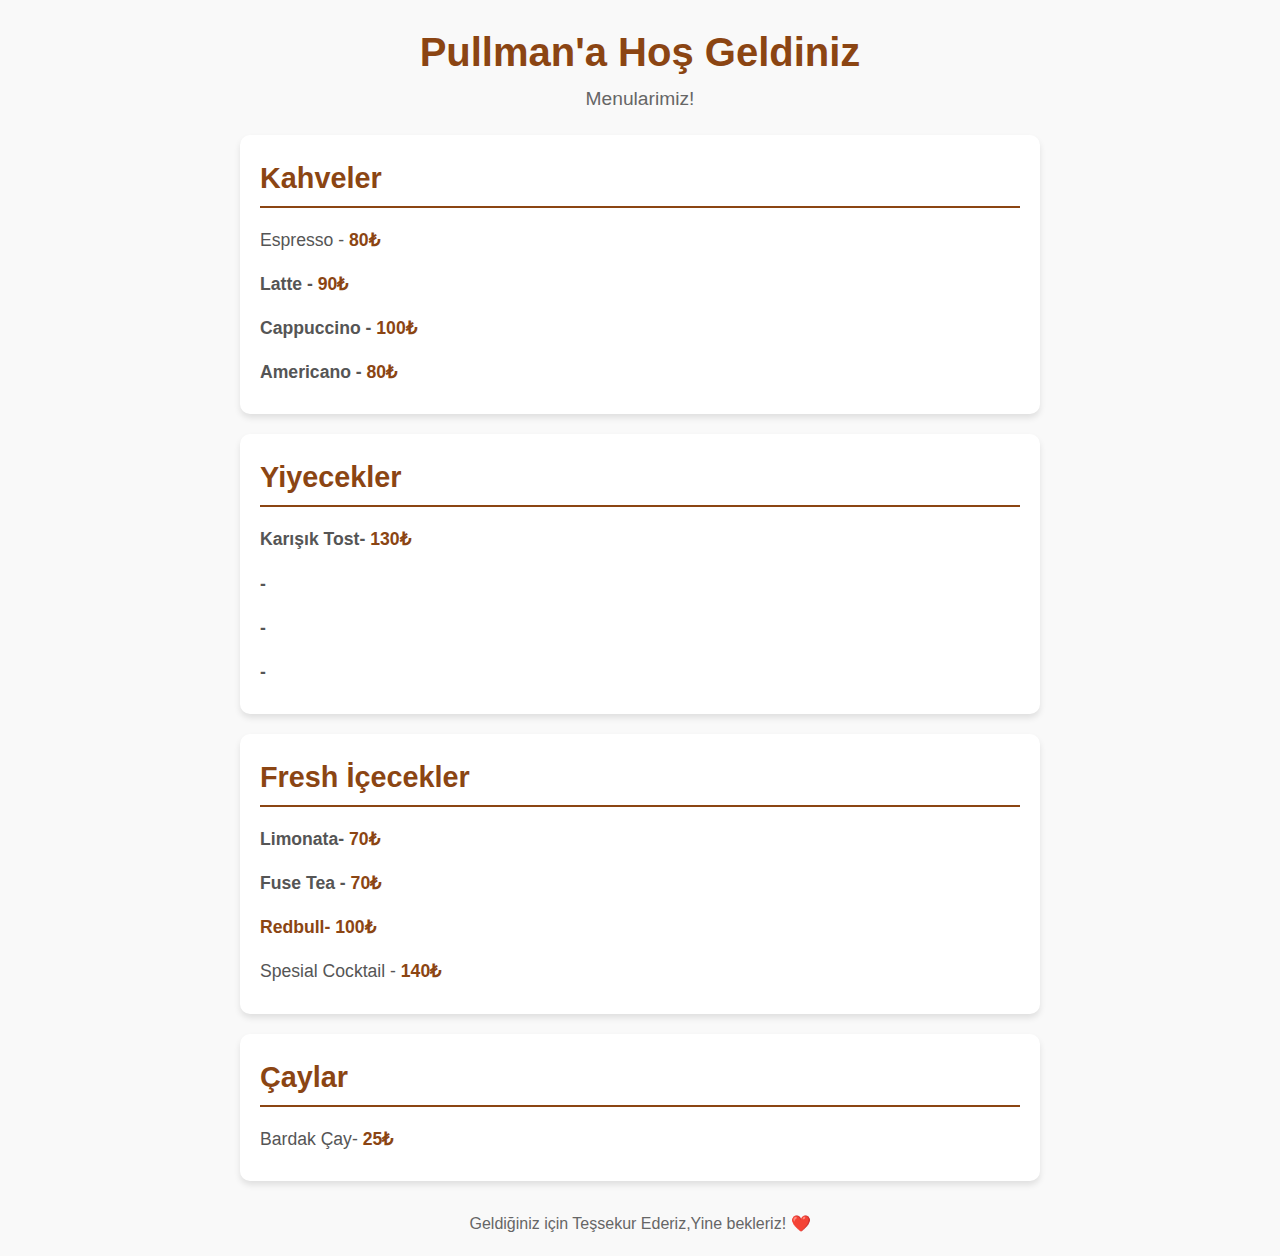
<file: index.html>
<!DOCTYPE html>
<html lang="id">
<head>
    <meta charset="UTF-8">
    <meta name="viewport" content="width=device-width, initial-scale=1.0">
    <title>Menu Digital Kafe Kami</title>
    <link rel="stylesheet" href="styles.css">
</head>
<body>
    <header>
        <h1>Pullman'a Hoş Geldiniz</h1>
        <p>Menularimiz!</p>
    </header>

    <section class="menu">
        <!-- Menu Kopi -->
        <div class="menu-category">
            <h2>Kahveler</h2>
            <ul>
                <li>Espresso - <strong> 80₺</li>
                <li>Latte - <strong>90₺</strong></li>
                <li>Cappuccino - <strong>100₺</strong></li>
                <li>Americano - <strong>80₺</strong></li>
            </ul>
        </div>

        <!-- Menu Makanan -->
        <div class="menu-category">
            <h2>Yiyecekler</h2>
            <ul>
                <li>Karışık Tost- <strong>130₺</strong></li>
                <li>- <strong></strong></li>
                <li>- <strong></strong></li>
                <li>- <strong></strong></li>
            </ul>
        </div>

        <!-- Menu Minuman Segar -->
        <div class="menu-category">
            <h2>Fresh İçecekler</h2>
            <ul>
                <li>Limonata- <strong>70₺</strong></li>
                <li>Fuse Tea - <strong>70₺</strong></li>
                <li>Redbull- <strong>100₺</strong></strong></li>
                <li>Spesial Cocktail - <strong>140₺</strong></li>
            </ul>
        </div>
        <div Class="menu-category">
            <h2>Çaylar</h2>
            <ul>
               <li> Bardak Çay- <strong>25₺</strong></li> 
                
                
            </ul>
            
        </div>
    </section>

    <footer>
        <p>Geldiğiniz için Teşsekur Ederiz,Yine bekleriz! ❤️</p>
    </footer>
</body>
</html>
</file>
<file: styles.css>
/* Reset CSS */
* {
    margin: 0;
    padding: 0;
    box-sizing: border-box;
}

body {
    font-family: 'Arial', sans-serif;
    background-color: #f9f9f9;
    color: #333;
    line-height: 1.6;
    padding: 20px;
}

header {
    text-align: center;
    margin-bottom: 20px;
}

header h1 {
    font-size: 2.5rem;
    color: #8B4513; /* Warna coklat */
}

header p {
    font-size: 1.2rem;
    color: #666;
}

.menu {
    max-width: 800px;
    margin: 0 auto;
}

.menu-category {
    background-color: #fff;
    padding: 20px;
    margin-bottom: 20px;
    border-radius: 10px;
    box-shadow: 0 4px 6px rgba(0, 0, 0, 0.1);
}

.menu-category h2 {
    font-size: 1.8rem;
    color: #8B4513;
    margin-bottom: 10px;
    border-bottom: 2px solid #8B4513;
    padding-bottom: 5px;
}

.menu-category ul {
    list-style-type: none;
}

.menu-category ul li {
    font-size: 1.1rem;
    padding: 8px 0;
    color: #555;
}

.menu-category ul li strong {
    color: #8B4513;
}

footer {
    text-align: center;
    margin-top: 30px;
    font-size: 1rem;
    color: #666;
}
</file>
